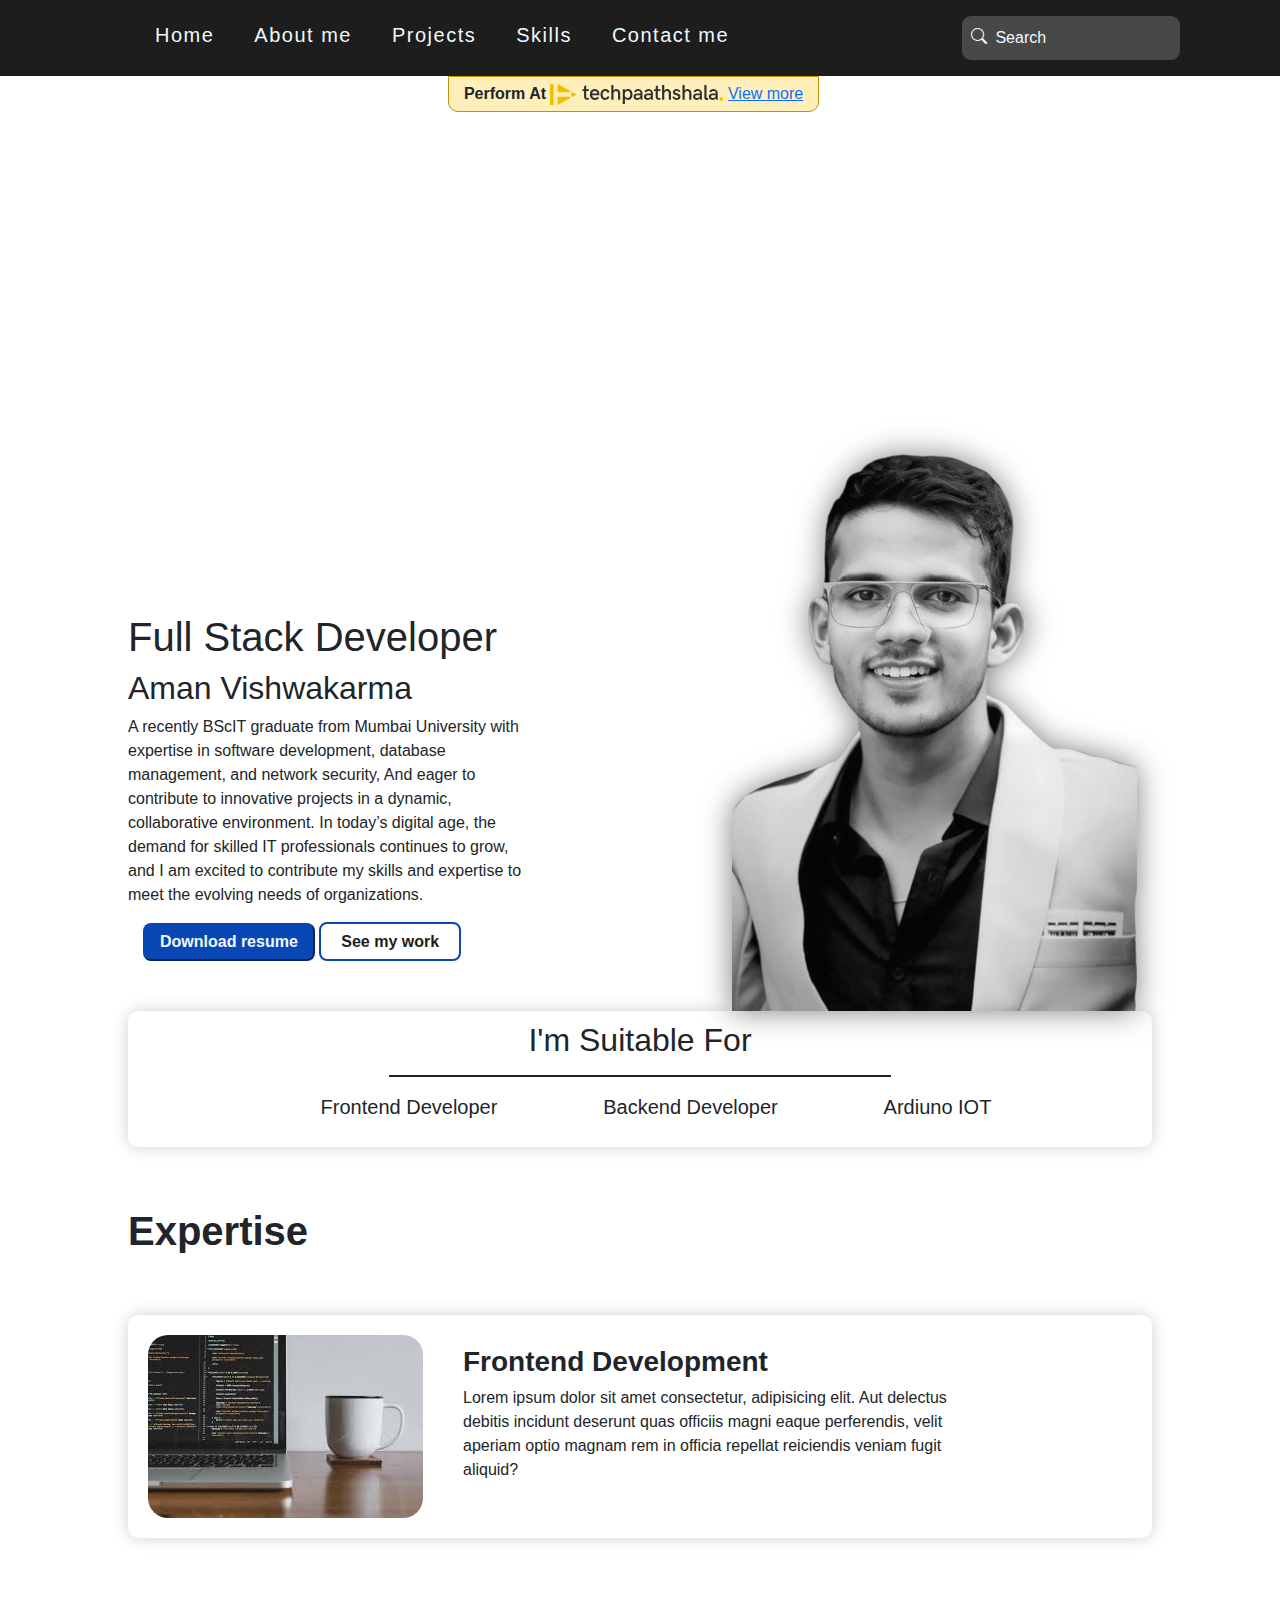
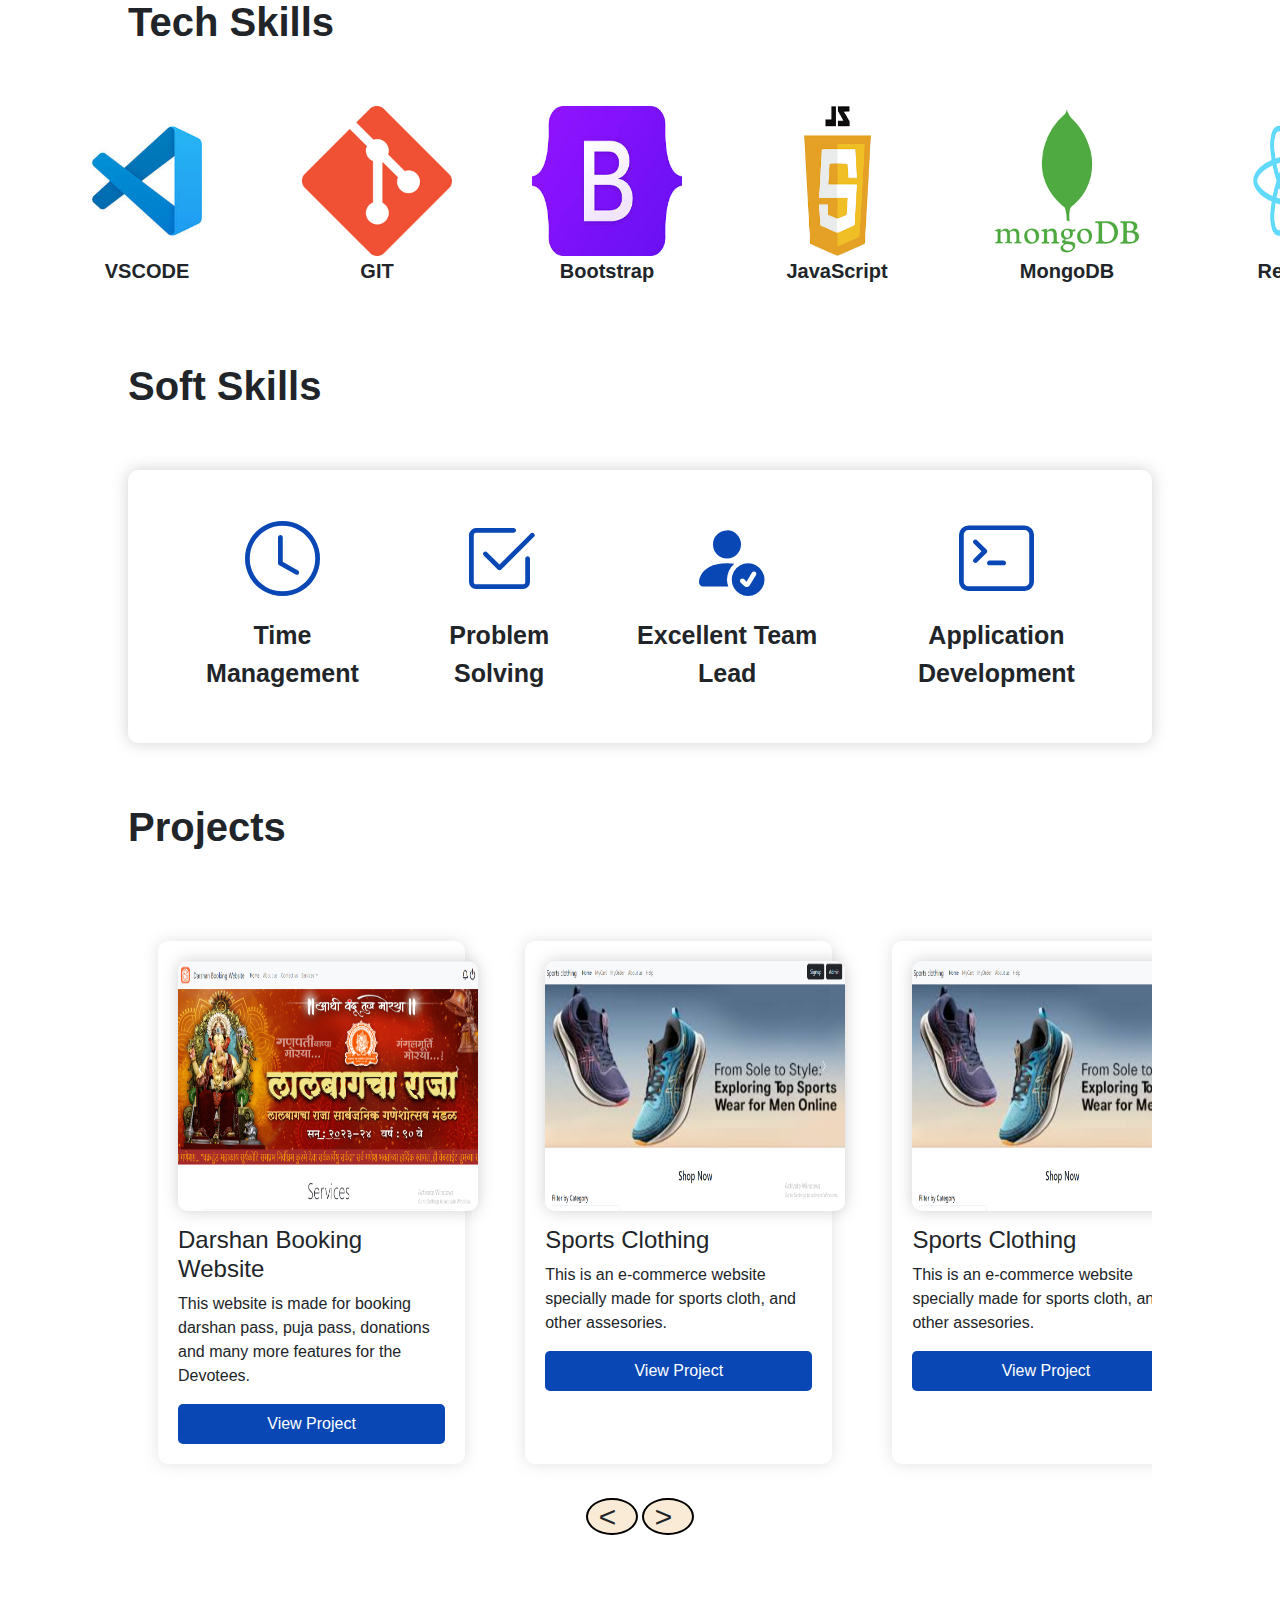
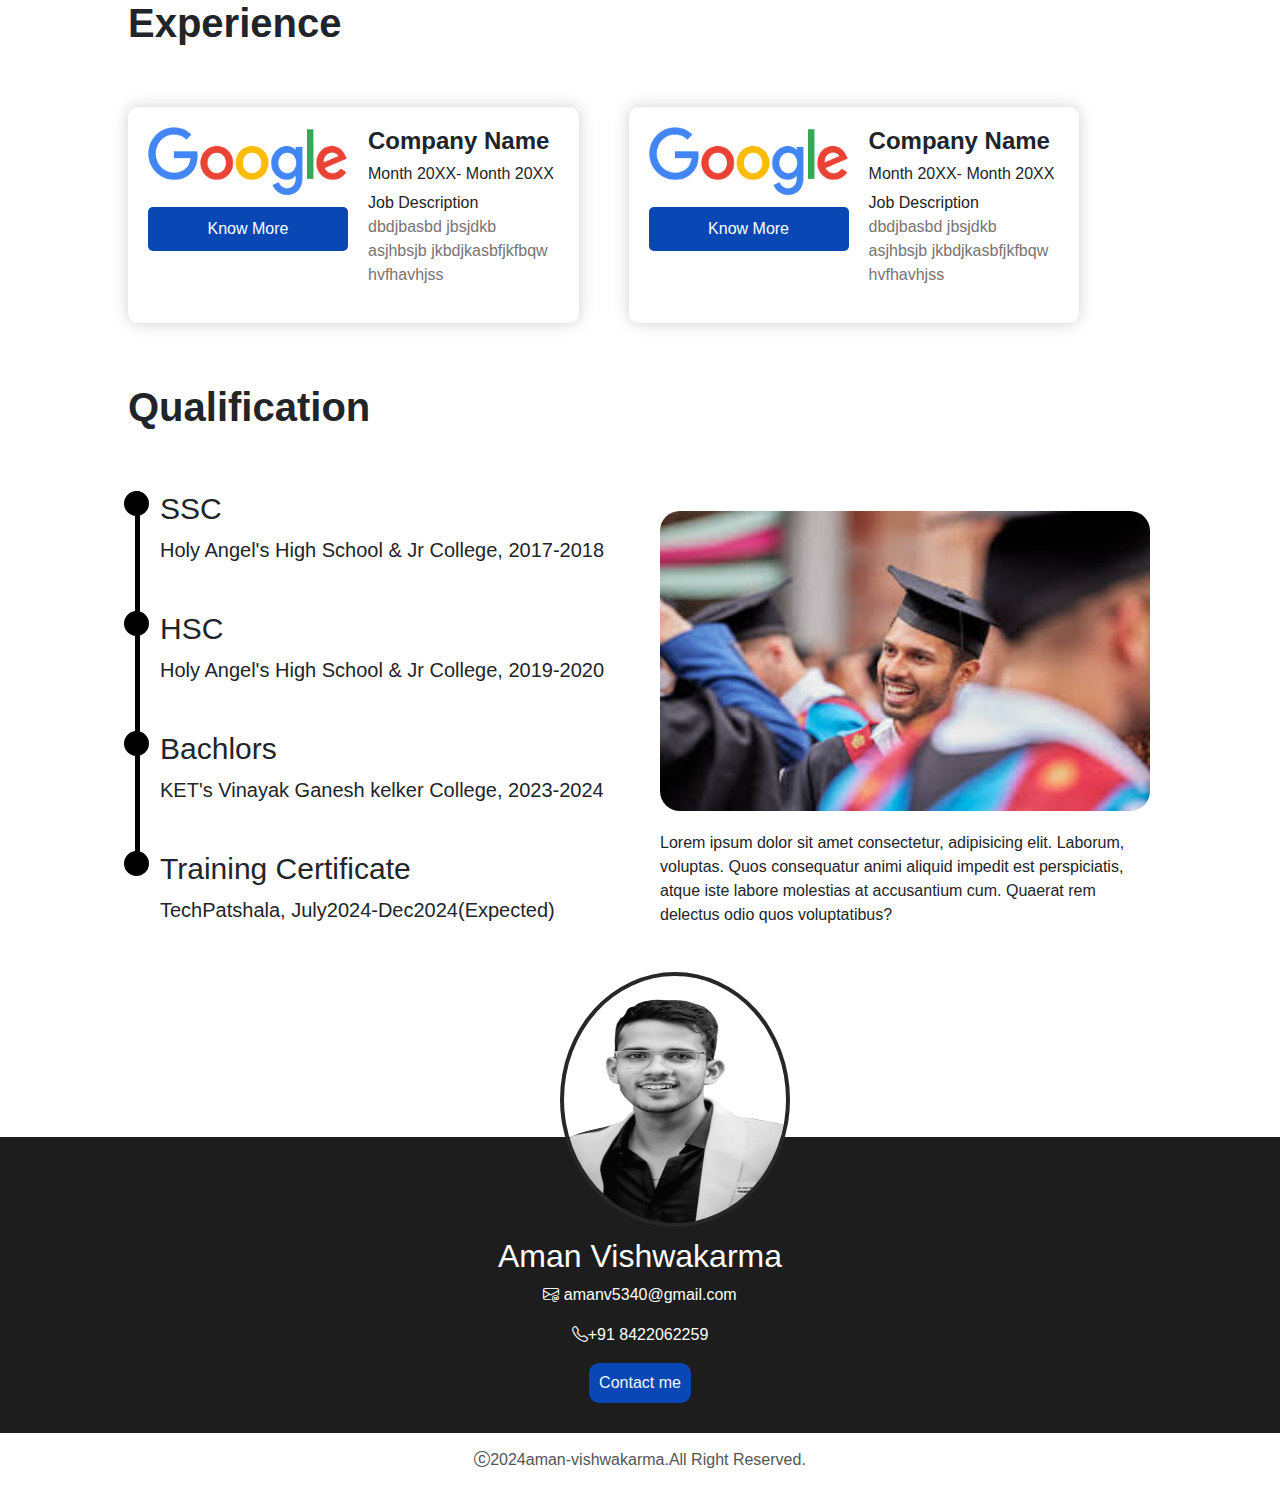
<file: index.html>
<!DOCTYPE html>
<html lang="en">

<head>
    <meta charset="UTF-8">
    <meta name="viewport" content="width=device-width, initial-scale=1.0">
    <title>Portfolio</title>
    <link rel="stylesheet" href="portfolio.css">
    <link href="https://cdn.jsdelivr.net/npm/bootstrap@5.3.3/dist/css/bootstrap.min.css" rel="stylesheet">
    <link href="https://cdn.jsdelivr.net/npm/bootstrap-icons/font/bootstrap-icons.css" rel="stylesheet">
    <!-- <link href='https://unpkg.com/boxicons@2.1.4/css/boxicons.min.css' rel='stylesheet'> -->

</head>

<body>
    <section class="header">
        <section class="nav">
            <ul>
                <li>Home</li>
                <li>About me</li>
                <li>Projects</li>
                <li>Skills</li>
                <li>Contact me</li>
            </ul>
        </section>
        <section class="search">
            <i class="bi bi-search"></i>

            <input type="text" name="search" placeholder="Search">
        </section>
    </section>

    <section class="video">
        <!-- <video src="image/invideo-ai-1080 Meet Aman Vishwakarma_ Your Next IT Pro! 2024-07-20.mp4" height="760px" autoplay controls></video> -->
        <iframe width="100%" height="480" src="https://www.youtube.com/embed/E3xdNIon4bY" allowfullscreen></iframe>
      
      
        <section class="yellow-bar">
            <b>Perform At</b> <img src="image/techpathshala-logo.svg" alt="">
            <a href="https://techpaathshala.com/">View more</a>
        </section>
    </section>
    <section class="main">
        <section class="intro-sticker">
            <section class="intro">
                <h1>Full Stack Developer</h1>
                <h2>Aman Vishwakarma</h2>
                <p>A recently BScIT graduate from Mumbai University with expertise in
                    software development, database management, and network
                    security, And eager to contribute to innovative projects in a dynamic,
                    collaborative environment.
                    In today’s digital age, the demand for skilled IT professionals
                    continues to grow, and I am excited to contribute my skills and
                    expertise to meet the evolving needs of organizations.</p>
                <button class="resume  button-hover">Download resume</button>
                <a href="#projects" class="work button-hover">See my work</a>
            </section>

            <section class="sticker">
                <img src="image/ready-png-profile.png" alt="">
            </section>
        </section>
        <section class="roles">
            <h2>I'm Suitable For</h2>
            <div class="horizontal-line"></div>
            <ul>
                <li>Frontend Developer</li>
                <li>Backend Developer</li>
                <li>Ardiuno IOT</li>
            </ul>
        </section>

        <section class="expertise">
            <h2><b>Expertise</b></h2>

            <section class="expertise-shadow">
                <img src="image/front-end-image.jfif" alt="">
                <section class="expertise-text">
                    <h3><b> Frontend Development</b> </h3>
                    <p>Lorem ipsum dolor sit amet consectetur, adipisicing elit. Aut delectus debitis incidunt deserunt
                        quas officiis magni eaque perferendis, velit aperiam optio magnam rem in officia repellat
                        reiciendis veniam fugit aliquid?</p>
                </section>
            </section>
        </section>
        <section class="tech-skills">
            <h2><b>Tech Skills</b></h2>

        </section>
    </section>
    <section class="skill-list">


        <ul>
            <li>
                <img src="image/vs-code.jfif" alt="vscode image">VSCODE
            </li>

            <li>
                <img src="image/git.png" alt="git">GIT
            </li>

            <!-- <li>
                    <img src="image/dev-tool.jfif" alt="chrome dev img"> Chrome Dev Tool
                </li> -->

            <li>
                <img src="image/bootstrap.jfif" alt="bootstrap image">Bootstrap
            </li>

            <li>
                <img src="image/js.png" alt="js image">JavaScript
            </li>

            <li>
                <img src="image/mongo.png" alt="mongo image">MongoDB
            </li>

            <li>
                <img src="image/react.png" alt="react image">ReactJS
            </li>

            <li>
                <img src="image/mysql.png" alt="mysql iimage">mySQL
            </li>
        </ul>

    </section>

    <section class="main">

        <section class="soft-skill">
            <h2><b>Soft Skills</b></h2>

            <section class="soft-skill-shadow">

                <ul>
                    <li>
                        <i class="bi bi-clock"></i><br>
                        Time Management
                    </li>
                    <li>
                        <i class="bi bi-check2-square"></i><br>
                        Problem Solving
                    </li>
                    <li>
                        <i class="bi bi-person-fill-check"></i><br>
                        Excellent Team Lead
                    </li>
                    <li>
                        <i class="bi bi-terminal"></i><br>
                        Application Development
                    </li>
                </ul>
            </section>


        </section>

        <section class="project" id="projects">
            <h2><b>Projects</b></h2>

            <section class="project-templates">
                <section class="template-shadow">
                    <img src="image/2024-07-19 (3).png" height="250px" width="300px" alt="">
                    <h4>Darshan Booking Website</h4>
                    <p>This website is made for booking darshan pass, puja pass, donations and many more features for
                        the Devotees. </p>
                    <button class="button-hover">View Project</button>
                </section>

                <section class="template-shadow">
                    <img src="image/Screenshot (2).png" height="250px" width="300px" alt="">
                    <h4>Sports Clothing</h4>
                    <p>This is an e-commerce website specially made for sports cloth, and other assesories.</p>
                    <button href="www.google.com"  class="button-hover">View Project</button>
                </section>

                <section class="template-shadow">
                    <img src="image/Screenshot (2).png" height="250px" width="300px" alt="">
                    <h4>Sports Clothing</h4>
                    <p>This is an e-commerce website specially made for sports cloth, and other assesories.</p>
                    <button href="www.google.com"  class="button-hover">View Project</button>
                </section>

                <section class="template-shadow">
                    <img src="image/2024-07-19 (3).png" height="250px" width="300px" alt="">
                    <h4>Darshan Booking Website</h4>
                    <p>This website is made for booking darshan pass, puja pass, donations and many more features for
                        the Devotees. </p>
                    <button  class="button-hover">View Project</button>
                </section>

                <section class="template-shadow">
                    <img src="image/Screenshot (2).png" height="250px" width="300px" alt="">
                    <h4>Sports Clothing</h4>
                    <p>This is an e-commerce website specially made for sports cloth, and other assesories.</p>
                    <button href="www.google.com"  class="button-hover">View Project</button>
                </section>

                <section class="template-shadow">
                    <img src="image/2024-07-19 (3).png" height="250px" width="300px" alt="">
                    <h4>Darshan Booking Website</h4>
                    <p>This website is made for booking darshan pass, puja pass, donations and many more features for
                        the Devotees. </p>
                    <button  class="button-hover">View Project</button>
                </section>
                
                
                </section>
                <section class="scroll-icons">
                    <i id="left-arrow" class="left-arrow" onclick="leftClick()"><</i>
                    <i id="right-arrow" class="right-arrow" onclick="rightClick()">></i>
                
                </section>
                </section>

        <section class="experience">

            <h2><b>Experience</b></h2>

            <section class="experience-line">
                <section class="experience-template">
                    <section class="img-btn">
                        <img src="image/google.png" height="70px" width="200px" alt="">
                        <button  class="button-hover">Know More</button>
                    </section>
                    <section class="text-part">
                        <h4>Company Name</h4>
                        <h6>Month 20XX- Month 20XX</h6>
                        <p><span> Job Description</span> <br>dbdjbasbd jbsjdkb asjhbsjb jkbdjkasbfjkfbqw hvfhavhjss </p>
                    </section>
                </section>

                <section class="experience-template">
                    <section class="img-btn">
                        <img src="image/google.png" height="70px" width="200px" alt="">
                        <button  class="button-hover">Know More</button>
                    </section>
                    <section class="text-part">
                        <h4>Company Name</h4>
                        <h6>Month 20XX- Month 20XX</h6>
                        <p><span> Job Description</span> <br>dbdjbasbd jbsjdkb asjhbsjb jkbdjkasbfjkfbqw hvfhavhjss </p>
                    </section>
                </section>
            </section>

        </section>

        <section class="qualification">
            <h2><b>Qualification</b></h2>

            <section class="qualification-content">
                <section class="qualification-list">
                    <ul>
                        <li>
                            <i class="circle"></i>
                            <i class="line"></i>
                            <h4>SSC</h4>
                            <p>Holy Angel's High School & Jr College, 2017-2018</p>
                        </li>
                        <li>
                            <i class="circle"></i>
                            <i class="line"></i>
                            <h4>HSC</h4>
                            <p>Holy Angel's High School & Jr College, 2019-2020</p>
                        </li>
                        <li>
                            <i class="circle"></i>
                            <i class="line"></i>
                            <h4>Bachlors</h4>
                            <p>KET's Vinayak Ganesh kelker College, 2023-2024</p>
                        </li>
                        <li>
                            <i class="circle"></i>
                            <!-- <i class="line"></i> -->
                            <h4>Training Certificate</h4>
                            <p>TechPatshala, July2024-Dec2024(Expected)</p>
                        </li>
                    </ul>

                </section>
                <section class="qualification-detail">

                    <img src="image/qualification.jfif" alt="qualification image">
                    <p>Lorem ipsum dolor sit amet consectetur,
                        adipisicing elit. Laborum, voluptas. Quos consequatur animi aliquid
                        impedit est perspiciatis, atque iste labore molestias at accusantium cum.
                        Quaerat rem delectus odio quos voluptatibus?</p>
                </section>
            </section>
        </section>

    </section>

    <footer>
        <section class="dark-bar">
            <img src="image/ready-png-profile.png" alt="">
        <h2>Aman Vishwakarma</h2>
        <p><i class="bi bi-envelope-at"></i> amanv5340@gmail.com</p>
        <p><i class="bi bi-telephone"></i>+91 8422062259</p>
        <button  class="button-hover">Contact me</button></section>
        <p id="reserved"><i class="bi bi-c-circle"></i>2024aman-vishwakarma.All Right Reserved.</p>
    </footer>
    <!-- <script src="home.js"></script> -->
</body>

</html>
</file>
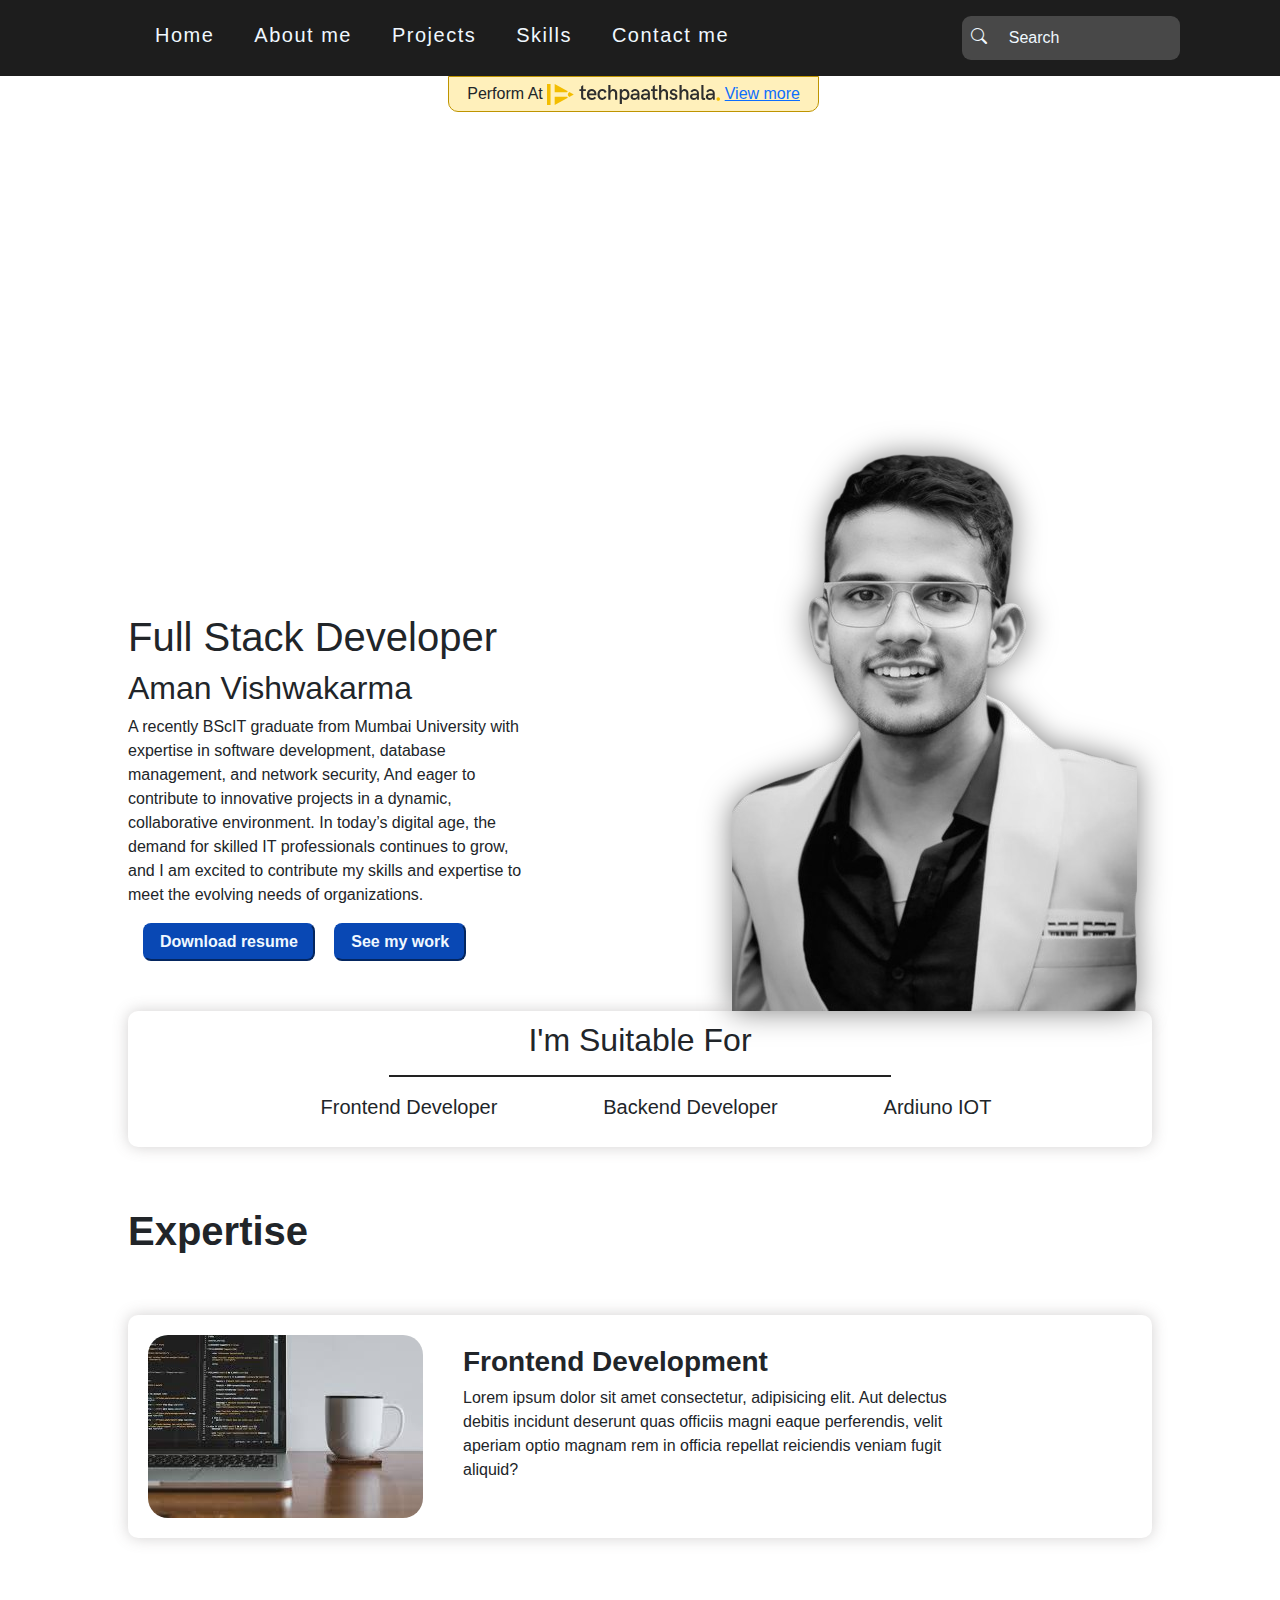
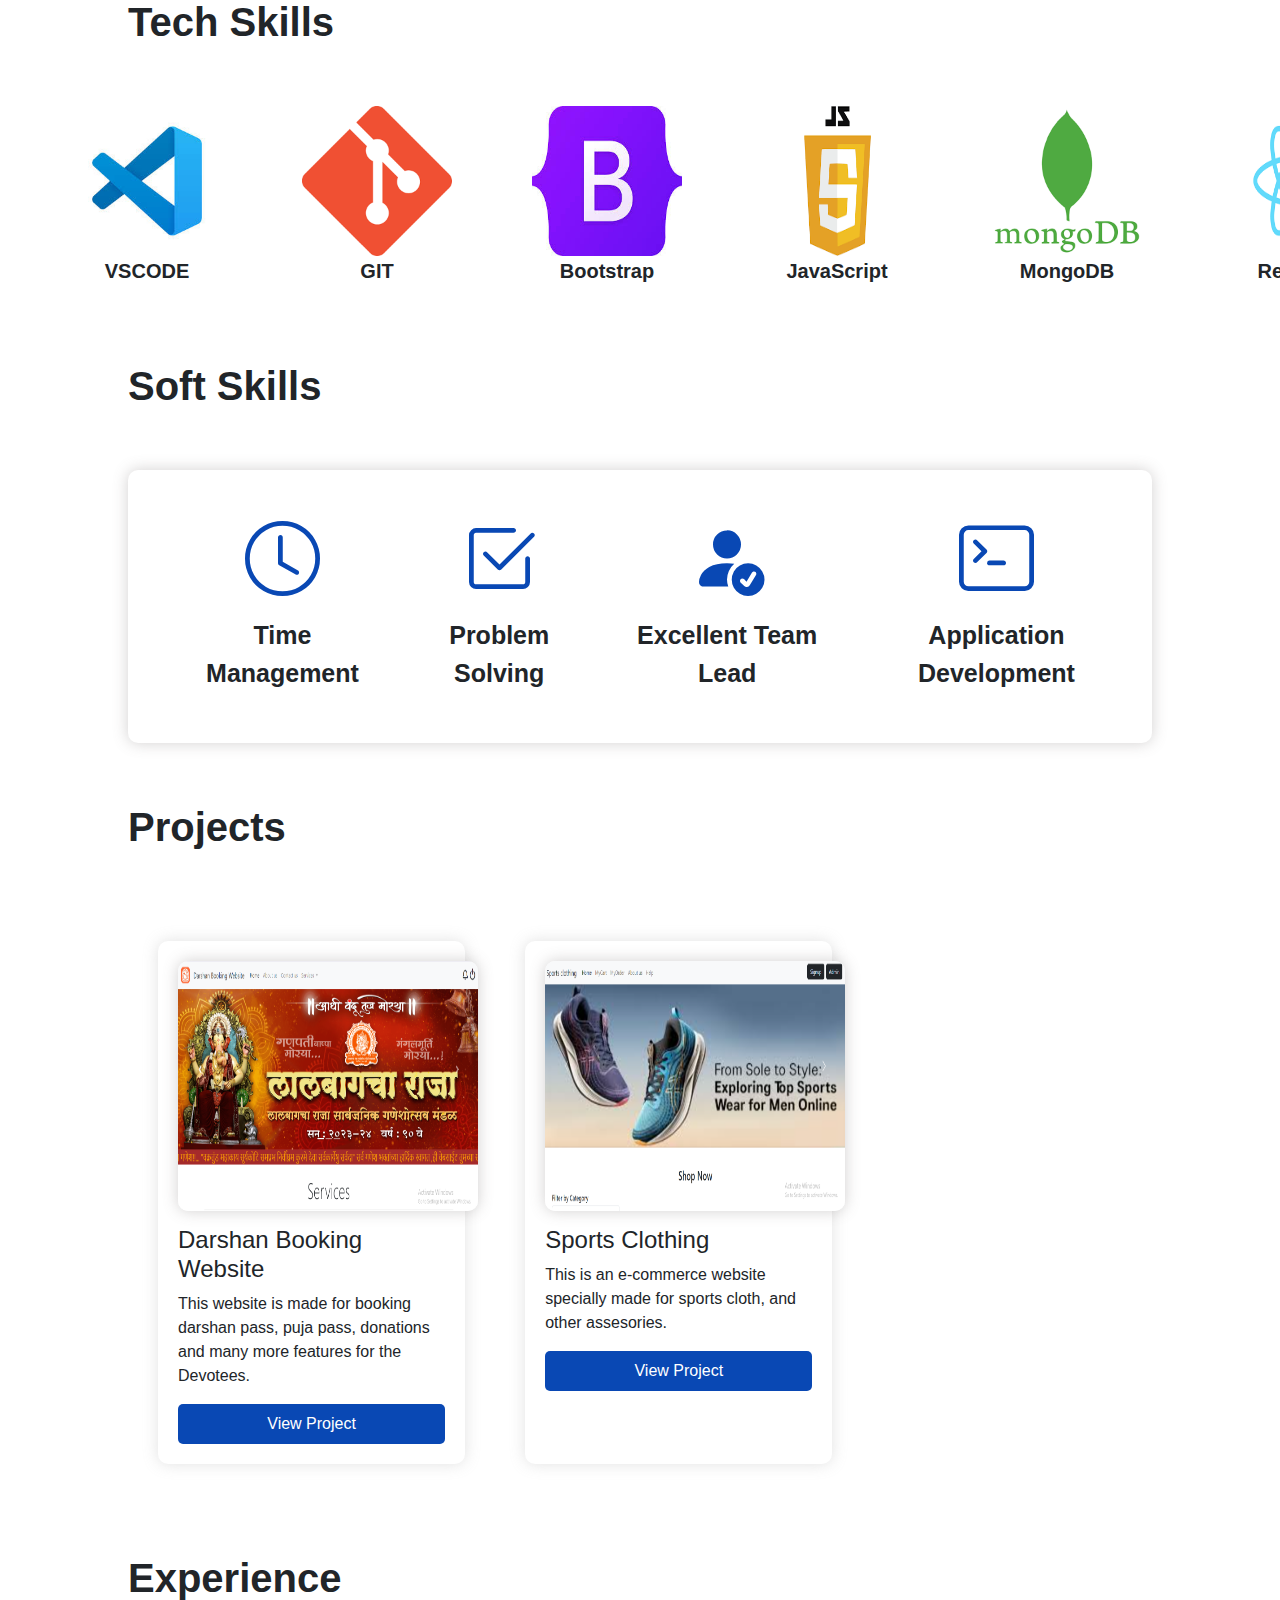
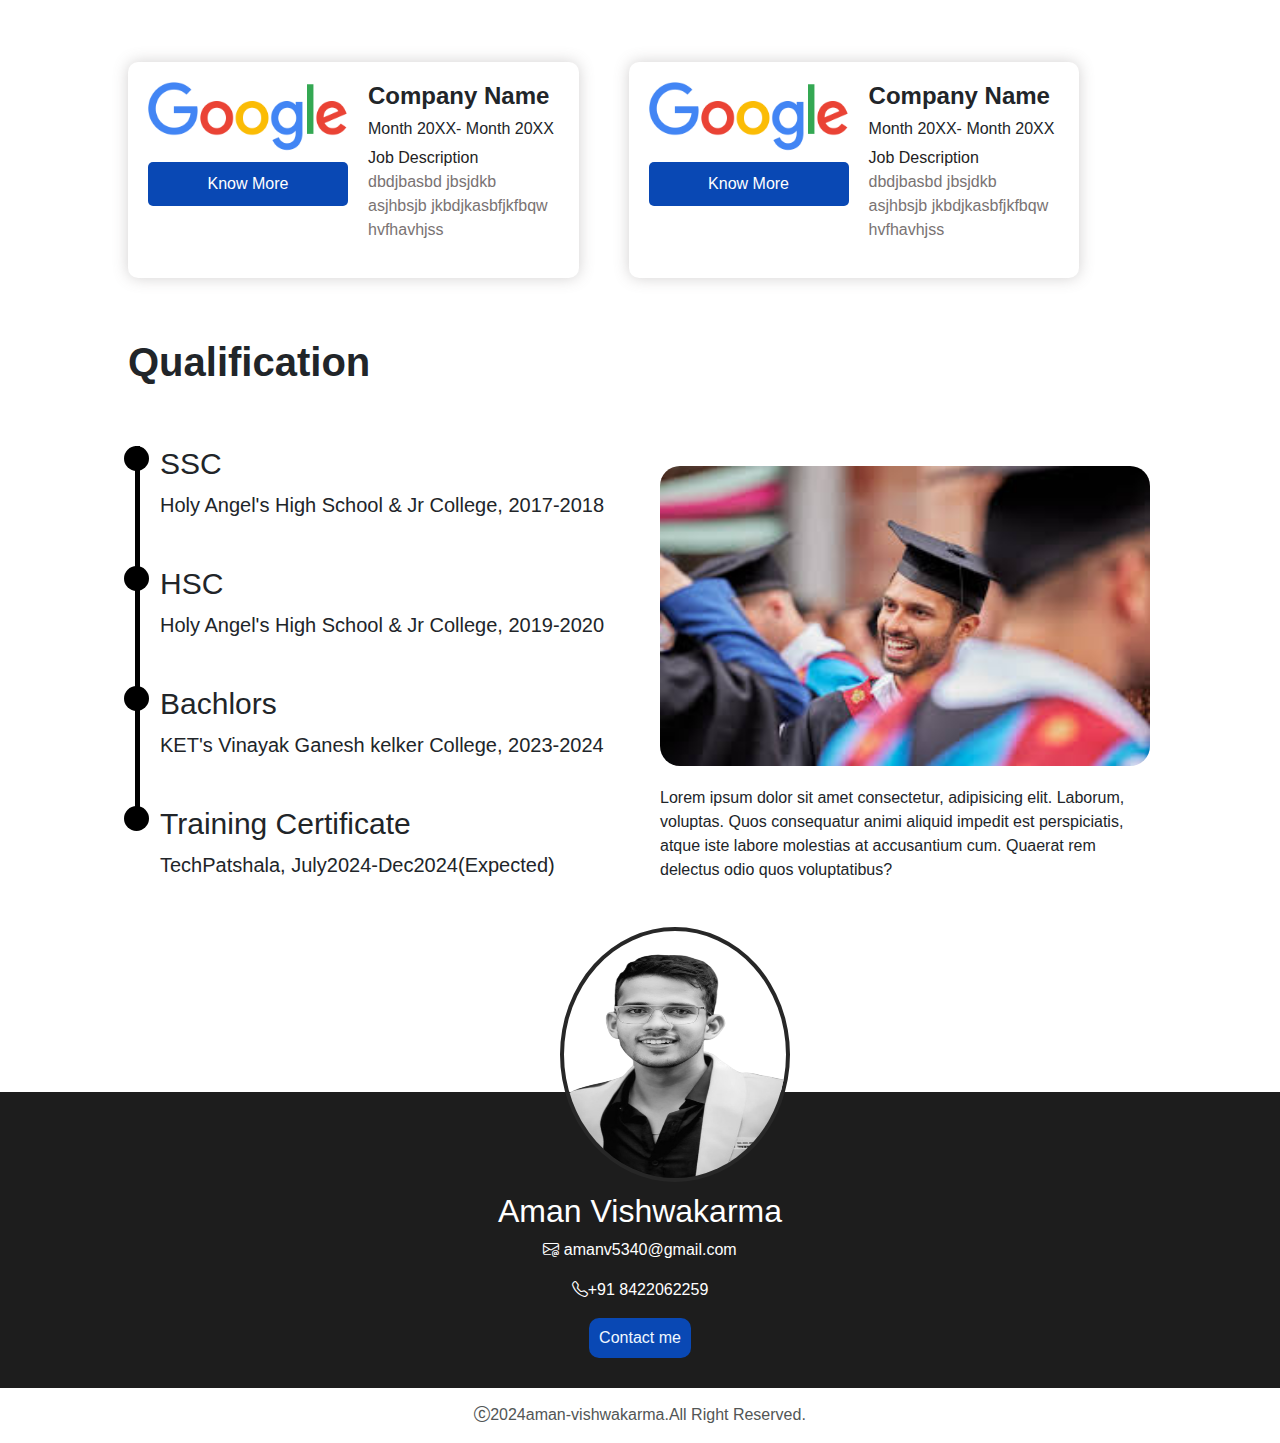
<file: portfolio.html>
<!DOCTYPE html>
<html lang="en">

<head>
    <meta charset="UTF-8">
    <meta name="viewport" content="width=device-width, initial-scale=1.0">
    <title>Portfolio</title>
    <link rel="stylesheet" href="portfolio.css">
    <link href="https://cdn.jsdelivr.net/npm/bootstrap@5.3.3/dist/css/bootstrap.min.css" rel="stylesheet">
    <link href="https://cdn.jsdelivr.net/npm/bootstrap-icons/font/bootstrap-icons.css" rel="stylesheet">
</head>

<body>
    <section class="header">
        <section class="nav">
            <ul>
                <li>Home</li>
                <li>About me</li>
                <li>Projects</li>
                <li>Skills</li>
                <li>Contact me</li>
            </ul>
        </section>
        <section class="search">
            <i class="bi bi-search"></i>
            <input type="text" name="search" placeholder="   Search">
        </section>
    </section>

    <section class="video">
        <!-- <video src="image/invideo-ai-1080 Meet Aman Vishwakarma_ Your Next IT Pro! 2024-07-20.mp4" height="760px" autoplay controls></video> -->
        <iframe width="100%" height="480" src="https://www.youtube.com/embed/E3xdNIon4bY" allowfullscreen></iframe>
      
      
        <section class="yellow-bar">
            Perform At <img src="image/techpathshala-logo.svg" alt="">
            <a href="https://techpaathshala.com/">View more</a>
        </section>
    </section>
    <section class="main">
        <section class="intro-sticker">
            <section class="intro">
                <h1>Full Stack Developer</h1>
                <h2>Aman Vishwakarma</h2>
                <p>A recently BScIT graduate from Mumbai University with expertise in
                    software development, database management, and network
                    security, And eager to contribute to innovative projects in a dynamic,
                    collaborative environment.
                    In today’s digital age, the demand for skilled IT professionals
                    continues to grow, and I am excited to contribute my skills and
                    expertise to meet the evolving needs of organizations.</p>
                <button class="resume">Download resume</button>
                <button class="work">See my work</button>
            </section>

            <section class="sticker">
                <img src="image/ready-png-profile.png" alt="">
            </section>
        </section>
        <section class="roles">
            <h2>I'm Suitable For</h2>
            <div class="horizontal-line"></div>
            <ul>
                <li>Frontend Developer</li>
                <li>Backend Developer</li>
                <li>Ardiuno IOT</li>
            </ul>
        </section>

        <section class="expertise">
            <h2><b>Expertise</b></h2>

            <section class="expertise-shadow">
                <img src="image/front-end-image.jfif" alt="">
                <section class="expertise-text">
                    <h3><b> Frontend Development</b> </h3>
                    <p>Lorem ipsum dolor sit amet consectetur, adipisicing elit. Aut delectus debitis incidunt deserunt
                        quas officiis magni eaque perferendis, velit aperiam optio magnam rem in officia repellat
                        reiciendis veniam fugit aliquid?</p>
                </section>
            </section>
        </section>
        <section class="tech-skills">
            <h2><b>Tech Skills</b></h2>

        </section>
    </section>
    <section class="skill-list">


        <ul>
            <li>
                <img src="image/vs-code.jfif" alt="vscode image">VSCODE
            </li>

            <li>
                <img src="image/git.png" alt="git">GIT
            </li>

            <!-- <li>
                    <img src="image/dev-tool.jfif" alt="chrome dev img"> Chrome Dev Tool
                </li> -->

            <li>
                <img src="image/bootstrap.jfif" alt="bootstrap image">Bootstrap
            </li>

            <li>
                <img src="image/js.png" alt="js image">JavaScript
            </li>

            <li>
                <img src="image/mongo.png" alt="mongo image">MongoDB
            </li>

            <li>
                <img src="image/react.png" alt="react image">ReactJS
            </li>

            <li>
                <img src="image/mysql.png" alt="mysql iimage">mySQL
            </li>
        </ul>

    </section>

    <section class="main">

        <section class="soft-skill">
            <h2><b>Soft Skills</b></h2>

            <section class="soft-skill-shadow">

                <ul>
                    <li>
                        <i class="bi bi-clock"></i><br>
                        Time Management
                    </li>
                    <li>
                        <i class="bi bi-check2-square"></i><br>
                        Problem Solving
                    </li>
                    <li>
                        <i class="bi bi-person-fill-check"></i><br>
                        Excellent Team Lead
                    </li>
                    <li>
                        <i class="bi bi-terminal"></i><br>
                        Application Development
                    </li>
                </ul>
            </section>


        </section>

        <section class="project">
            <h2><b>Projects</b></h2>

            <section class="project-templates">
                <section class="template-shadow">
                    <img src="image/2024-07-19 (3).png" height="250px" width="300px" alt="">
                    <h4>Darshan Booking Website</h4>
                    <p>This website is made for booking darshan pass, puja pass, donations and many more features for
                        the Devotees. </p>
                    <button>View Project</button>
                </section>

                <section class="template-shadow">
                    <img src="image/Screenshot (2).png" height="250px" width="300px" alt="">
                    <h4>Sports Clothing</h4>
                    <p>This is an e-commerce website specially made for sports cloth, and other assesories.</p>
                    <button href="www.google.com">View Project</button>
                </section>
            </section>
        </section>

        <section class="experience">

            <h2><b>Experience</b></h2>

            <section class="experience-line">
                <section class="experience-template">
                    <section class="img-btn">
                        <img src="image/google.png" height="70px" width="200px" alt="">
                        <button>Know More</button>
                    </section>
                    <section class="text-part">
                        <h4>Company Name</h4>
                        <h6>Month 20XX- Month 20XX</h6>
                        <p><span> Job Description</span> <br>dbdjbasbd jbsjdkb asjhbsjb jkbdjkasbfjkfbqw hvfhavhjss </p>
                    </section>
                </section>

                <section class="experience-template">
                    <section class="img-btn">
                        <img src="image/google.png" height="70px" width="200px" alt="">
                        <button>Know More</button>
                    </section>
                    <section class="text-part">
                        <h4>Company Name</h4>
                        <h6>Month 20XX- Month 20XX</h6>
                        <p><span> Job Description</span> <br>dbdjbasbd jbsjdkb asjhbsjb jkbdjkasbfjkfbqw hvfhavhjss </p>
                    </section>
                </section>
            </section>

        </section>

        <section class="qualification">
            <h2><b>Qualification</b></h2>

            <section class="qualification-content">
                <section class="qualification-list">
                    <ul>
                        <li>
                            <i class="circle"></i>
                            <i class="line"></i>
                            <h4>SSC</h4>
                            <p>Holy Angel's High School & Jr College, 2017-2018</p>
                        </li>
                        <li>
                            <i class="circle"></i>
                            <i class="line"></i>
                            <h4>HSC</h4>
                            <p>Holy Angel's High School & Jr College, 2019-2020</p>
                        </li>
                        <li>
                            <i class="circle"></i>
                            <i class="line"></i>
                            <h4>Bachlors</h4>
                            <p>KET's Vinayak Ganesh kelker College, 2023-2024</p>
                        </li>
                        <li>
                            <i class="circle"></i>
                            <!-- <i class="line"></i> -->
                            <h4>Training Certificate</h4>
                            <p>TechPatshala, July2024-Dec2024(Expected)</p>
                        </li>
                    </ul>

                </section>
                <section class="qualification-detail">

                    <img src="image/qualification.jfif" alt="qualification image">
                    <p>Lorem ipsum dolor sit amet consectetur,
                        adipisicing elit. Laborum, voluptas. Quos consequatur animi aliquid
                        impedit est perspiciatis, atque iste labore molestias at accusantium cum.
                        Quaerat rem delectus odio quos voluptatibus?</p>
                </section>
            </section>
        </section>

    </section>

    <footer>
        <section class="dark-bar">
            <img src="image/ready-png-profile.png" alt="">
        <h2>Aman Vishwakarma</h2>
        <p><i class="bi bi-envelope-at"></i> amanv5340@gmail.com</p>
        <p><i class="bi bi-telephone"></i>+91 8422062259</p>
        <button>Contact me</button></section>
        <p id="reserved"><i class="bi bi-c-circle"></i>2024aman-vishwakarma.All Right Reserved.</p>
    </footer>
</body>

</html>
</file>
<file: portfolio.css>
@import url('https://fonts.googleapis.com/css2?family=Roboto:wght@400;700&display=swap');


*{
    font-family: "Gill Sans", sans-serif;
    margin: 0;
    padding: 0;
    scrollbar-width: none;
}
.main{
    width: 80%;
    margin: auto;
}
.header{
    background-color: rgb(29,29,29);
    display: flex;
    justify-content:space-between;
    width: 100%;
    align-items: center;
    /* position: fixed; */
}
.nav{
    color: aliceblue;
    padding-top: 10px;
    /* font-family:'Lucida Sans', 'Lucida Sans Regular', 'Lucida Grande', 'Lucida Sans Unicode', Geneva, Verdana, sans-serif; */
    /* align-items: center; */

}

.nav ul{
    list-style: none;
    display: flex;
    padding-left: 15vh ;
    font-size: 20px;
    letter-spacing: 1.5px;
    align-items: center;
}
 
.nav li{
    padding: 10px 20px;

   
}
.search input{
 padding: 10px;
 margin-right: 90px;
 border: none;
 background-color: transparent;
 border-radius: 3px;
 width: 100%;
 color: aliceblue;
 outline: none;

}
input::placeholder {
    color: aliceblue;
  }
.search{
     position: relative;
     background-color: #484848;
     margin-right: 100px;
     color: aliceblue;
     width: 17%;
     padding-left: 23px;
     border-radius: 9px;
     /* top: 10px; */

}
.search i{
    position: absolute;
    display: inline-block;
    top: 9px;
    left: 9px;
}


.video video {
    width: 100%;
    /* position: relative; */
}
.video{
    position: relative;
}
.yellow-bar{
    background-color: #fff0bb;
    width: 29%;
    border-bottom-left-radius:10px ;
    border-bottom-right-radius:10px ;
    padding: 5px;
    text-align: center;
    position: absolute;
    top: 0;
    left: 35%;
    border: 1px solid #be9400;

}
.intro-sticker{
    /* border: 2px solid #1d1d1d; */
    position: relative;
}
.intro{
    width: 40%;
    padding: 50px 0;
   

}
.intro button{
    padding: 5px 15px;
    margin-left: 15px;
    border-radius: 8px;
    color: aliceblue;
    border-color:  #0948b4;
    background-color: #0948b4;
    font-weight: bold;
}
.intro a{
    /* display: inline-block; */
    padding: 9px 20px;
    border: 2px solid #0948b4;
    border-radius: 8px;
    text-decoration: none;
    font-weight: bold;
    color: #1d1d1d;

}
/* .intro a:hover{

    box-shadow: 0px 0px 15px rgba(106, 101, 101, 0.3);


}
.intro button:hover{

    box-shadow: 0px 0px 15px rgba(106, 101, 101, 0.3);
} */
.intro-sticker{
    display: flex;
}

.sticker{
    height: 500px;
    position: absolute;
    right: 15px;
    bottom: 115px;
    /* filter: grayscale(100%); */
    filter: drop-shadow(0px 0px 15px  rgba(0, 0, 0, 0.5)) grayscale(100%);
    /* z-index:2; */
    
}
.roles{
    width: 100%;
    text-align: center;
    padding: 10px;
    box-shadow: 0px 0px 15px rgba(106, 101, 101, 0.3);
    border-radius: 10px;
    /* z-index: 7; */

    
}
.roles ul{
    list-style: none;
    font-size: 20px;
    display: flex;
    justify-content: space-between;
    width: 70%;
    margin: auto;    
    padding-bottom: 15px;
}
.roles .horizontal-line{
    /* border: 0; */
    height:2px;
    background: #222222; /* Change the color of the line */
    margin: 15px auto; 
    width: 50%;
}

.expertise{
    /* margin: 30px; */
    width: 100% ;
    margin: auto;

}
.expertise h2 ,.tech-skills h2 ,.soft-skill h2 , .project h2 ,.experience h2, .qualification h2{
    font-size: 40px;
    margin: 60px auto;
}
.expertise-shadow{
    display: flex;
    box-shadow: 0px 0px 15px rgba(106, 101, 101, 0.3);
    border-radius: 10px;
    padding: 20px;

}
.expertise img{
    border-radius: 20px;

}
.expertise-text{
    max-width: 50%;
    margin: 10px 40px;
}
.skill-list  ul{
    display: flex;
    list-style: none;
    /* padding: 0;
    margin: 0; */
    overflow-x: scroll;
    scrollbar-width: none;
    cursor: pointer;
    
}
.skill-list > ul > li> img{
    margin: auto 40px;
    height: 150px;
    width: 150px;
}

.skill-list > ul > li{
    text-align: center;
    font-weight: bold;
    font-size: 20px;

}
.skill-list {
    overflow: hidden;
    position: relative;
}

.soft-skill-shadow{
    border: none;
    box-shadow: 0px 0px 15px rgba(106, 101, 101, 0.3);
    padding: 10px;
    border-radius: 10px;
}
.soft-skill-shadow ul{
    list-style: none;
    display: flex;
    font-size: 25px ;
    justify-content: space-evenly;
    text-align: center;
}

.soft-skill-shadow ul li{
    padding: 25px;
    font-weight: bold;
}

.soft-skill-shadow i{
    font-size: 75px;
    color: #0948b4;
}
.project-templates{
    display: flex;
    overflow-x: scroll;
    
    position: relative;
    
}
.scroll-icons{
    /* position: absolute; */
    /* display: inline-block; */
    text-align: center;
}
.scroll-icons i{
    font-size: 30px;
    letter-spacing: 20px;
    border: 2px solid black;
    border-radius: 50%;
    background-color: antiquewhite;
    padding-left: 10px;
    height: 60px;
    cursor: pointer;
    /* padding-right: 0px; */
}

.project-templates .template-shadow{
    margin: 30px;
    padding: 20px ;
    border: none;
    box-shadow: 0px 0px 15px rgba(157, 154, 154, 0.3);
    border-radius: 10px;
    width: 30%;
}
.template-shadow img{
    /* margin: 5px; */
    box-shadow: 0px 0px 15px rgba(106, 101, 101, 0.3);
    border-radius: 10px;
    margin-bottom: 15px;
}
.template-shadow button{
    padding: 8px;
    border: none;
    width: 100%;
    border-radius: 5px;
    color: white;
    background-color: #0948b4;
}

.experience-template{
    /* border:2px solid #0948b4; */
    display: flex;
    width: 44%;
    padding: 20px;
    box-shadow: 0px 0px 15px rgba(106, 101, 101, 0.3);
    border-radius: 10px;
    margin-right: 50px;
}
.experience-template .img-btn{
    margin-right: 20px;
}

.experience-template .img-btn button{
    padding: 10px;
    width: 100%;
    margin-top: 10px;
    border-radius: 5px;
    border: none;
    color: white;
    background-color: #0948b4;
}

.experience-template h4{
    font-weight: bold;
}
.experience-template p span{
    color: #222222;
}
.experience-template p{
    color: #797373;
}
.experience-line{
    display: flex;
}

.qualification-content{

    display: flex;
}
.qualification-list{
width: 50%;
position: relative;
}

.qualification-detail{
width: 50%;
padding: 20px;
}
.qualification-detail img{
    height: 300px;
    width: 490px;
    border-radius: 20px;
    margin-bottom: 20px;

}

.qualification-list ul{
    list-style: none;
    font-size:20px;

}

.qualification-list ul li{
    padding-bottom: 30px;

}
.qualification-list h4{
    font-size: 30px;
}

.qualification-list ul li .circle{
    display: inline-block;
    height: 25px;
    width: 25px;
    border-radius: 50%;
    position: absolute;
    background-color: black;
    left: -4px;
    /* top: 6px; */
}

.qualification-list ul li .line{
    display: inline-block;
    height: 129px;
    width: 5px;
    position: absolute;
    background-color: black;
    left: 7px;
}

footer{
    margin-top: 150px;
    text-align: center;
    
}
footer .dark-bar{
    position: relative;
    text-align: center;
    color: white;
    padding: 30px;
    padding-top: 100px;
    background-color: #1d1d1d;
}
.dark-bar button{
    padding: 8px 10px ;
    border-radius: 10px;
    color: aliceblue;
    border: none;
    background-color: #0948b4;
}
footer #reserved{
    padding-top: 15px;
    color: rgb(82, 86, 86);
    /* align-items: center; */
}
footer img{
    height: 255px;
    width: 230px;
    border-radius: 50%;
    border: 4px solid #292727;
    position: absolute;
    top: -165px;
    left: 560px;
    filter:grayscale(100%) ;
    
}

.button-hover:hover{
    box-shadow: 0px 0px 15px rgba(106, 101, 101, 0.3);

}
</file>
